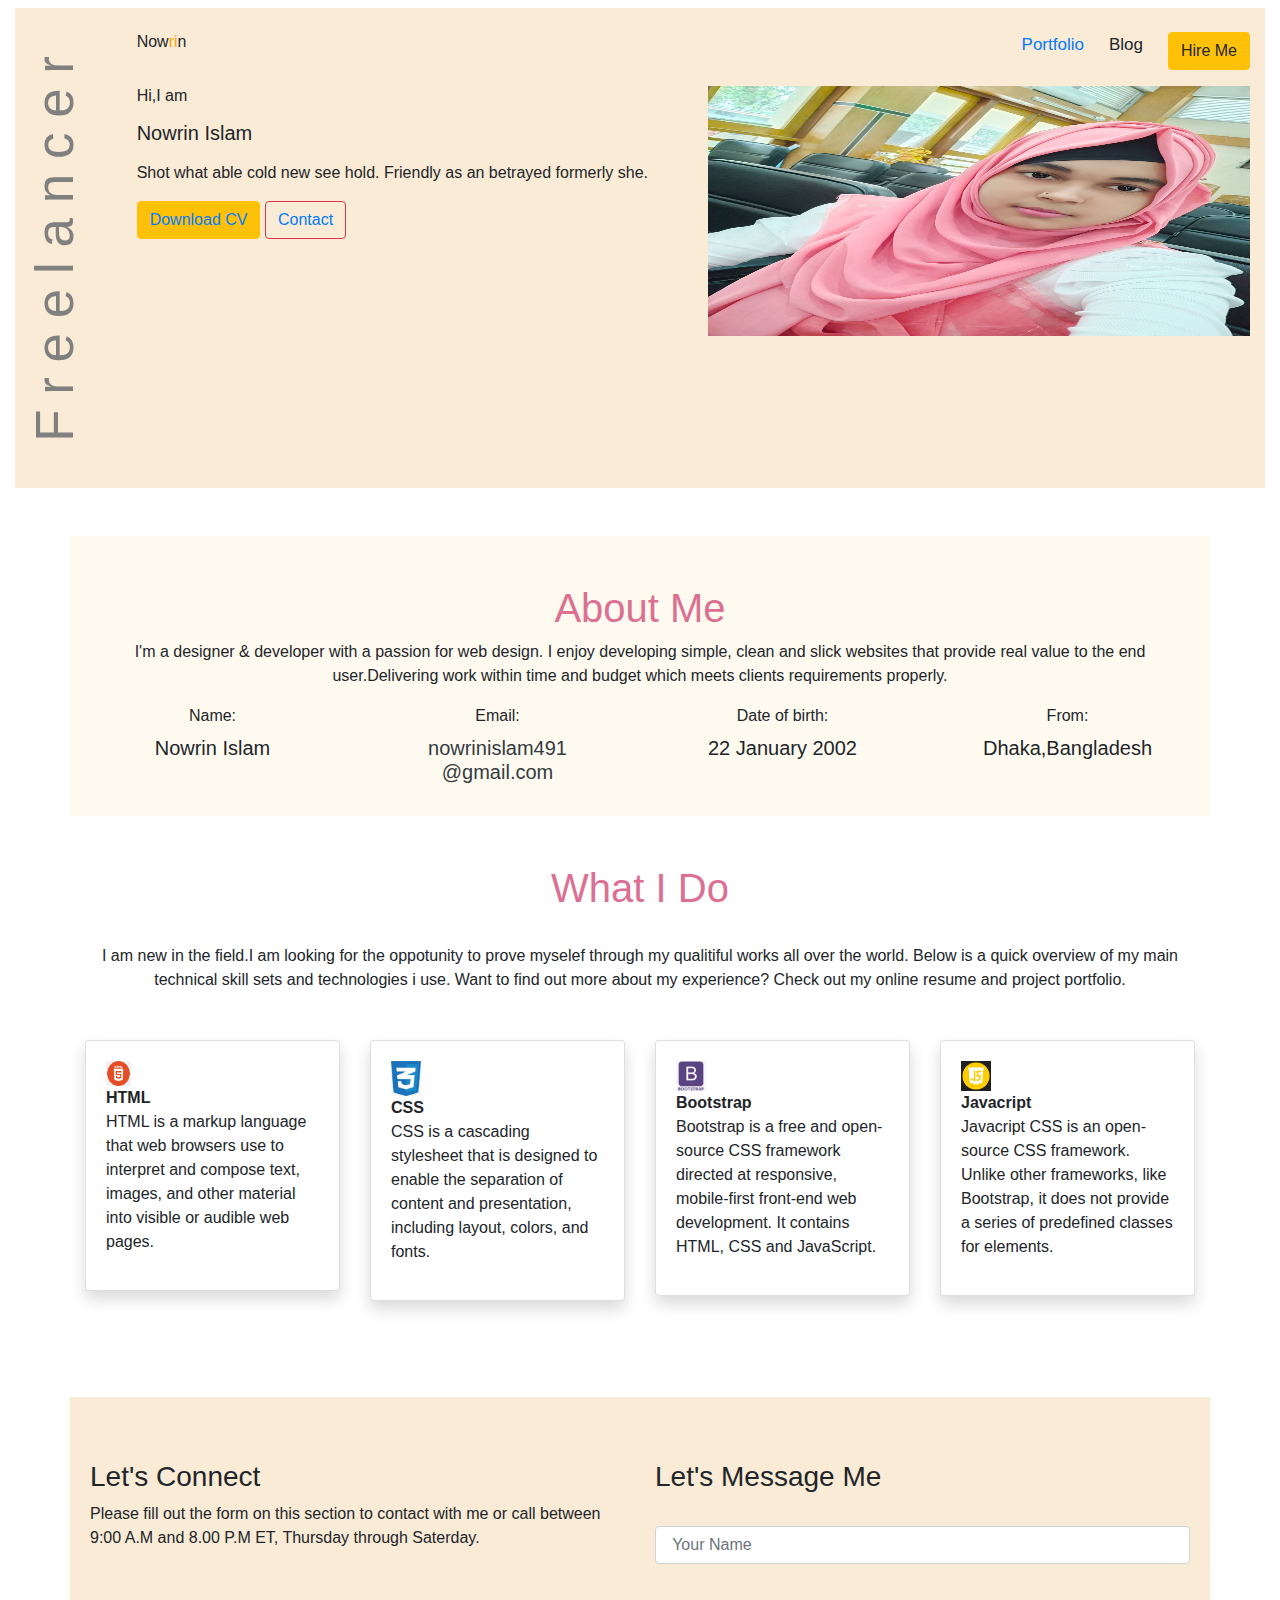
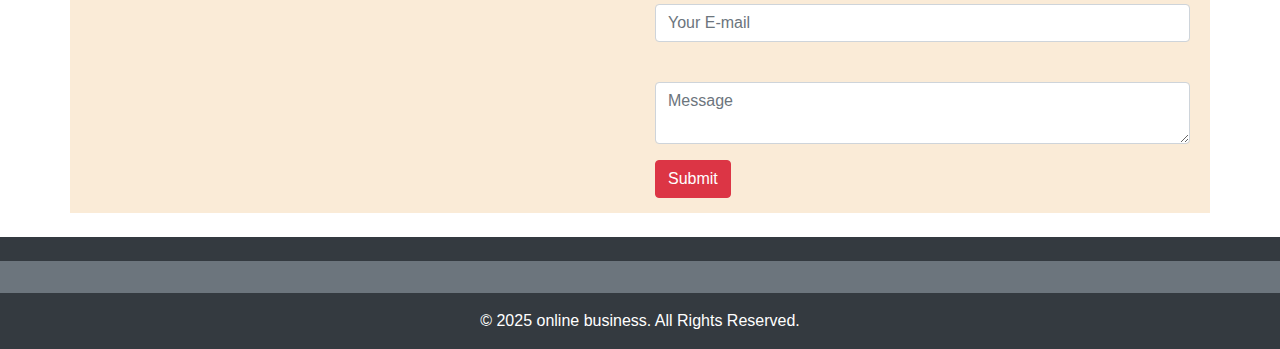
<file: index.html>
<!DOCTYPE html>
<html>
<head>
  <meta http-equiv="CONTENT-TYPE" content="text/html; charset=UTF-8">
  <meta name="viewport" content="width=device-width, initial-scale=1.0">
  
  <link rel="stylesheet" href="bootstrap.css">
  <link rel="stylesheet" href="portfolio.html">
</head>
<style>
  *{
    margin:0;
    padding:0;
  }
.hero{
  background-color:antiquewhite;
  height: 480px; 
  
}
@media only screen and (max-width:750px) {
  .hero{
  background-color:pink;
  height:730px;
  
}
  

}



.Contact{
  background-color:antiquewhite;
  padding:15px 20px;
  border:none;
  
}

.r{
 color:orange;
  
}
.s{
  color:palevioletred;
}
.vertical-text{
  writing-mode:vertical-lr;
  transform:rotate(180deg);
  font-size: 53px;;
  color:gray;
  padding-top:70px;
}





.b1{
  
  background-color:antiquewhite;
  margin-top:100px;
  width:100%;
}


.logo{

font-size: 45px;

font-weight:bold;


}
.menu{
gap:25px;
font-size:17px;
list-style:none;  
}

@media only screen and (max-width:500px) {
  
 
  .menu{
gap:5px;
font-size:10px;
list-style:none;  
}
}

.e1{
  background-position:bottom;
  background-size:130%;
  background-repeat:no-repeat;

    
    
}
.about-wrapper{
    background-color:#FFFAF0;
    
}

    
  


</style>


<body>
<h1></h1>
<div class="col-12 col-md-12 c0l-lg-12 col-xl-12">
  <section class="hero">
<div class="row">
<div class="col-2 col-md-2 col-lg-1 col-xl-1 pt-5">
  <div class="vertical-text">
      F
      r
      e
      e
      l
      a
      n
      c
      e
      r
  </div>
</div>
  
<div class="col-10 col-md-10 col-lg-11 col-xl-11 pt-4">
  <div class="col-12">
    <div class="row">
      <div class="col-2 logo"><h6>Now<span class="r">ri</span>n</h6></div>
      <div class="col-10">

<nav>
<ul class="menu d-flex justify-content-end">
<a href="portfolio.html"><li>Portfolio</li></a>
<li>Blog</li>
 <li><button type="button" class="btn btn-warning">Hire Me</button></li>
</ul>
</nav>
</div>
</div>
</div>
  <div class="container col-12">
    <div class="row">
      <div class="col-12 col-md-6 col-lg-6 col-xl-6">  
     <h6>Hi,I am </h6>
     <h5 class="mt-3 ">Nowrin Islam</h5>
      <p class="mt-3">Shot what able cold new see hold. Friendly as an betrayed formerly she.
      </p> 
        <button class="btn btn-warning"><a href="NN.pdf"><i class="fa fa 1px fa-download"></i>Download CV</button></a>
        <a href="nowrinislam491@gmail.com"></a>
        <button class="btn btn-outline-danger"><a href="tel:+8801707662617"><i class="fa fa 1px fa-phone">

        </i>Contact</button></a>
      </div>
     <div class="col-12 col-md-6 col-lg-6 col-xl-6">
       <div class="dev-bg">
       <div class="dev"><img src="n.jpg"height="250"width="100%" hsapce="50"align="right" ></div>
       </div>
     </div>
    </div>
  </section>
   <div class="container about-wrapper mt-5">
    <div class="about-sec">
    <h1 class="text-center pt-5"><span class="s">About Me</span></h1>
   <p class="text-center">I'm a designer & developer with a passion for web design. I enjoy developing simple, clean and slick websites
     that provide real value to the end user.Delivering work within time and budget which meets clients requirements properly.</p>
  </p>
    <div class="row text-center">
      <div class="col-6 col-md-3 col-lg-3 col-xl-3">
        <label for="">Name:</label>
        <h5 class="justify-center">Nowrin Islam</h5>
      </div>
      
      <div class="col-6 col-md-3 col-lg-3 col-xl-3"> 
        <label for="">Email:</label>
        <a href="https://www.nowrinislam491@gmail.com"><h5 class="text-dark">nowrinislam491 <br>@gmail.com</h5></br></h5></a>
      </div>
      <div class="col-6 col-md-3 col-lg-3 col-xl-3">
        <label for="">Date of birth:</label>
        <h5>22 January 2002</h5>
      </div>
      
      <div class="col-6 col-md-3 col-lg-3 col-xl-3"> 
        <label for="">From:</label>
        <h5>Dhaka,Bangladesh</h5></div>
    </div>
      </div> 
  </div> 
  <section class="container Do mt-5">
<div class="col-12 col-md-12 col-lg-12 col-xl-12 mt-5 pb-3">
<h1 class="text-center"> <span class="s">What I Do</span></h1> 
<br><p class="text-center">
  I am new in the field.I am looking for the oppotunity to prove myselef through my qualitiful works all over the world. Below is a quick overview
     of my main technical skill sets and technologies i use. Want to find out more about my experience? Check out my online resume and project portfolio.</p></div>
</div>
</section>
  <section class=" container skills">
     <div class="row">
       <div class="col-6 col-md-3 col-lg-3 col-xl-3 mt-3">
         <div class="card shadow">
      <div class="card-body">
          <div class="c1"><img src="html.png" height="25" width="25"><br><b>HTML</b><br>

      <p>HTML is a markup language that web browsers use to interpret and compose text, images, and other material into visible or audible web pages.</p>
     </div></div></div></div>
     <div class="col-6 col-md-3 col-lg-3 col-xl-3 mt-3 pb-5">
         <div class="card shadow">
          <div class="card-body">
          <div class="c2"><img src="css.png" height="35" width="30"><br><b>CSS</b><br>
      <p> CSS is a cascading stylesheet that is designed to enable the separation of content and presentation, including layout, colors, and fonts.</p>
    </div></div></div></div>    
    <div class="col-6 col-md-3 col-lg-3 col-xl-3 mt-3">
         <div class="card shadow">
        <div class="card-body">
          <div class="c3"><img src="bootstrap.png" height="30" width="30"><br>
          <b>Bootstrap</b><br>
      <p>Bootstrap is a free and open-source CSS framework directed at responsive, mobile-first front-end web development. 
        It contains HTML, CSS and JavaScript.</p>
    </div></div></div></div>  
    <div class="col-6 col-md-3 col-lg-3 col-xl-3 mt-3">
  <div class="card shadow">
  <div class="card-body">
  <div class="c4"><img src="jv.png" height="30" width="30"><br><b>Javacript</b><br>

      <p>Javacript CSS is an open-source CSS framework. Unlike other frameworks, like Bootstrap,
         it does not provide a series of predefined classes for elements.</p>
    </div></div>
  
  </div></div>
    </section>
    

     
  
     <section class="container Contact mt-5">
      <div class="row">
      <div class="col-6 col-md-6 col-lg-6 col-xl-6 mt-5">
       <div class="e1">
     <h3>Let's Connect</h3><p>Please fill out the form on this section to contact with me or call between 9:00 A.M and 8.00 P.M ET,
       Thursday through Saterday.</p></div>
        <br> 
        
      </div>
      <div class="col-6 col-md-6 col-lg-6 col-xl-6 mt-5">
<div class="e2"><h3>Let's Message Me</h3>        
 <form>
  <div class="form-group">
    <label for="exampleInputEmail1"></label>
    <input type="text" class="form-control" id="exampleInputEmail1" aria-describedby="emailHelp" placeholder=" Your Name">
    <small id="emailHelp" class="form-text text-muted"></small>
  </div>
  <div class="form-group">
    <label for="exampleInputPassword1"></label>
    <input type="email" class="form-control" id="exampleInputPassword1" placeholder="Your E-mail">
  </div>
   <div class="form-group">
    <label for="exampleFormControlTextarea1"></label>
    <textarea class="form-control" id="exampleFormControlTextarea1" placeholder="Message"></textarea>
  </div>
  <button type="submit" class="btn btn-danger text-white">Submit</button></form>
 </form>  
  </section> 
  
        
        





<footer class="bg-dark text-white mt-4 pt-4">
  <div class="">
    
     

  <!-- Social Media -->
  <div class="bg-secondary text-center py-3">
    <a href="#" class="text-white me-4"><i class="fab fa-facebook-f"></i></a>
    <a href="#" class="text-white me-4"><i class="fab fa-twitter"></i></a>
    <a href="#" class="text-white me-4"><i class="fab fa-instagram"></i></a>
    <a href="#" class="text-white"><i class="fab fa-linkedin-in"></i></a>
  </div>

  <!-- Copyright -->
  <div class="text-center p-3 bg-dark">
    © 2025 online business. All Rights Reserved.
  </div>
</footer>



  </body>
  </html>
</file>
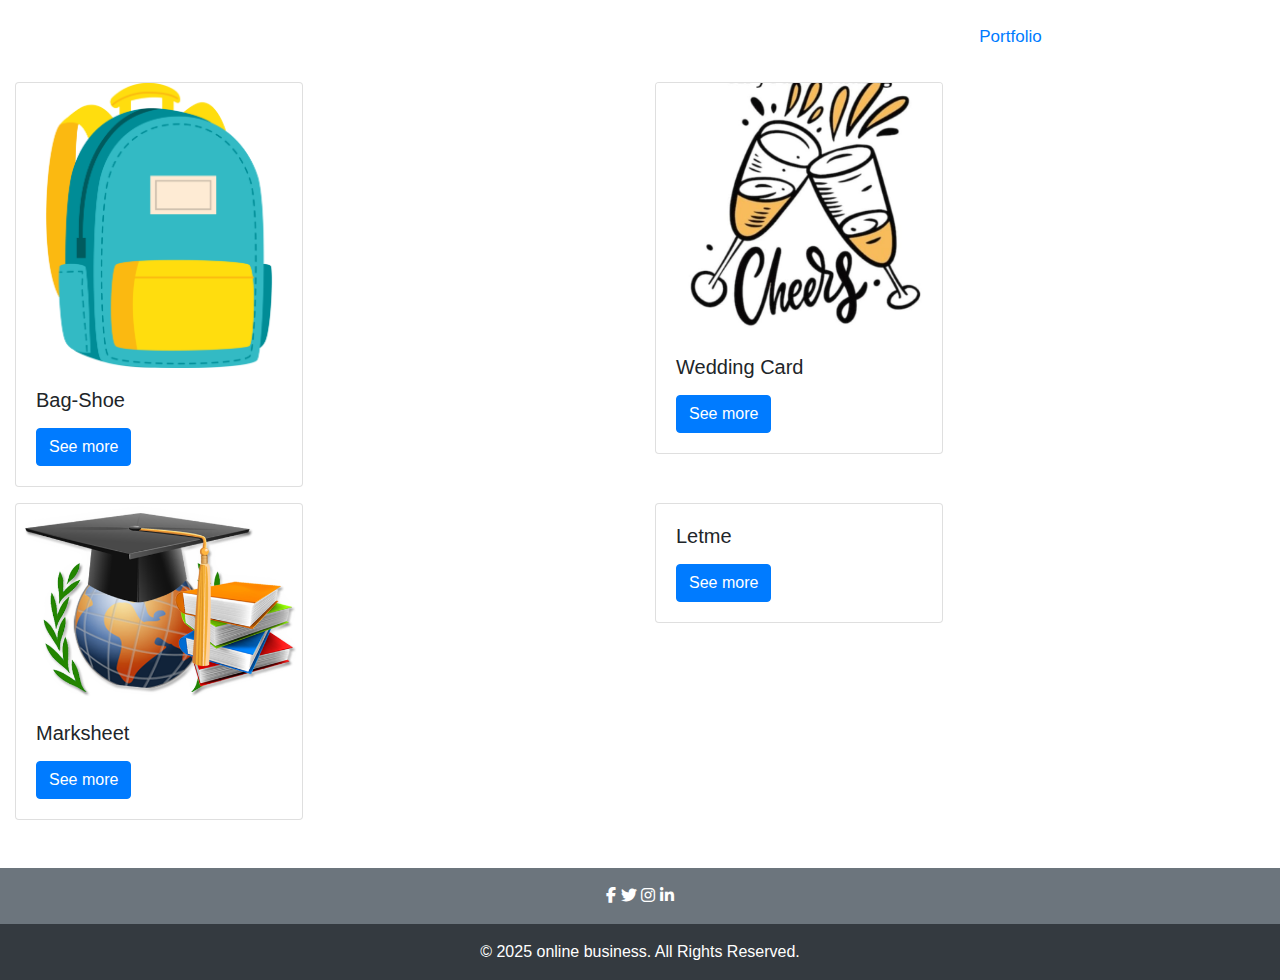
<file: portfolio.html>
<!DOCTYPE html>
<html lang="en">
<head>
    <meta charset="UTF-8">
    <meta name="viewport" content="width=device-width, initial-scale=1.0">

    <meta name="viewport" content="width=device-width, initial-scale=1.0">
  <link rel="stylesheet" href="bootstrap.css">
 <link rel="stylesheet" href="https://cdnjs.cloudflare.com/ajax/libs/font-awesome/6.4.0/css/all.min.css"/>

    <title>Document</title>
</head>

<style>
.menu{
    gap:25px;
    font-size:17px;
    list-style:none;  
    }
    
    @media only screen and (max-width:500px) {
      
     
      .menu{
    gap:5px;
    font-size:10px;
    list-style:none;  
    }
    }


    .r{
        color:orangered;

    }

</style>  
<body>
    


    

<div class="col-12 col-md-12 col-lg-12 col-xl-123 pt-4">
    <div class="col-12">
      <div class="row">
        
        <div class="col-10">
  
  <nav>
  <ul class="menu d-flex justify-content-end">
  <a href=""><li>Portfolio</li></a>
  
  
   
   
  </ul>
  </nav>
  </div>
  </div>
  </div>

  <div class="row ml-6  ">
    <div class="col-12 col-md-12 col-lg-6 col-xl-6 mt-3 ">
<div class="card" style="width: 18rem;">
    <img class="card-img-top" src="b.png" alt="Card image cap">
    <div class="card-body">
      <h5 class="card-title">Bag-Shoe</h5>
      <p class="card-text"></p>
      <a href="https://nowrinislamlk.github.io/shoes/" class="btn btn-primary">See more</a>
    </div>
  </div>
</div>


<div class="col-12 col-md-12 col-lg-6 col-xl-6  mt-3 ">
      
  <div class="card" style="width: 18rem;">
    <img class="card-img-top" src="g.jpg" alt="Card image cap">
    <div class="card-body">
      <h5 class="card-title">Wedding Card</h5>
      <p class="card-text"></p>
      <a href="https://nowrinislamlk.github.io/wedding/" class="btn btn-primary">See more</a>
    </div>
  </div>
</div>


<div class="col-12 col-md-12 col-lg-6 col-xl-6 mt-3 ">
      
  <div class="card" style="width: 18rem;">
    <img class="card-img-top" src="e1.png" alt="Card image cap">
    <div class="card-body">
      <h5 class="card-title">Marksheet</h5>
      <p class="card-text"></p>
<a href="https://nowrinislamlk.github.io/marksheet/" class="btn btn-primary">See more</a>
    </div>
  </div>
</div>

<div class="col-12 col-md-12 col-lg-6 col-xl-6 mt-3 pb-5">
      
  <div class="card" style="width: 18rem;">
    
    <div class="card-body">
      <h5 class="card-title">Letme</h5>
      <p class="card-text"></p>
      <a href="https://nowrinislamlk.github.io/letme/" class="btn btn-primary">See more</a>
    </div>
  </div>


</div>

</div>
</div>
<footer class="bg-daek text-white mt-4 pt-4">
    <div class="">
      
       
  
    <!-- Social Media -->
    <div class="bg-secondary text-center py-3">
      <a href="#" class="text-white me-4"><i class="fab fa-facebook-f"></i></a>
      <a href="#" class="text-white me-4"><i class="fab fa-twitter"></i></a>
      <a href="#" class="text-white me-4"><i class="fab fa-instagram"></i></a>
      <a href="#" class="text-white"><i class="fab fa-linkedin-in"></i></a>
    </div>
  
    <!-- Copyright -->
    <div class="text-center p-3 bg-dark">
      © 2025 online business. All Rights Reserved.
    </div>
  </footer>

</body>
</html>
</file>
